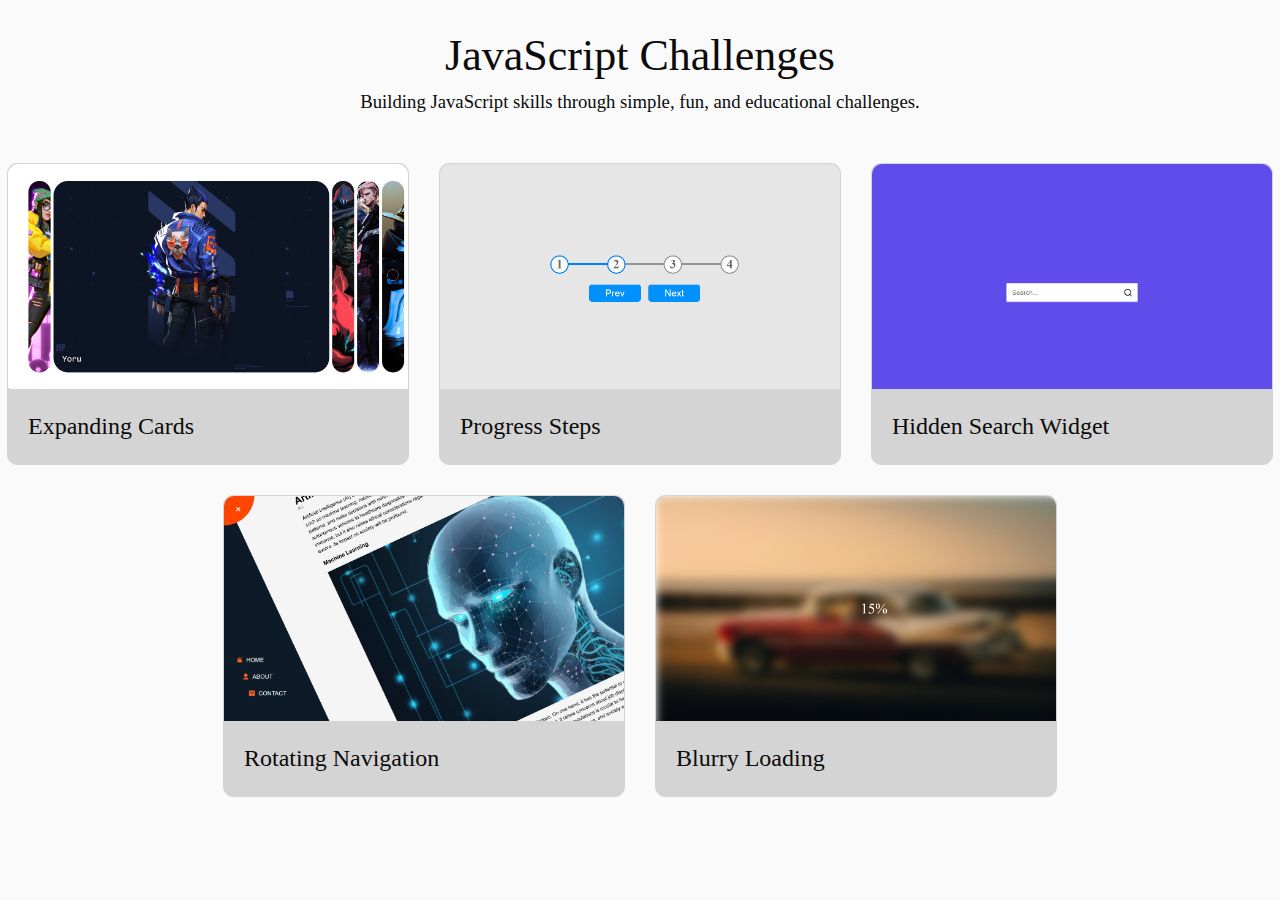
<file: index.html>
<!DOCTYPE html>
<html lang="en">
<head>
    <meta charset="UTF-8">
    <meta name="viewport" content="width=device-width, initial-scale=1.0">
    <title>JavaScript Challenges</title>
    <link rel="stylesheet" href="style.css">
</head>
<body>
    <div id="main">
        <div class="header">
            <h1>JavaScript Challenges</h1>
            <h3>Building JavaScript skills through simple, fun, and educational challenges.</h3>
        </div>
        <div class="projects">
            <a href="./projects/project1/index.html" class="p p1">
                <img src="./projects/project1/p1.png" alt="">
                <h2>Expanding Cards</h2>
            </a>
            <a href="./projects/project2/index.html" class="p p2">
                <img src="./projects/project2/p2.png" alt="">
                <h2>Progress Steps</h2>
            </a>
            <a href="./projects/project3/index.html" class="p p3">
                <img src="./projects/project3/p3.png" alt="">
                <h2>Hidden Search Widget</h2>
            </a>
            <a href="./projects/project4/index.html" class="p p4">
                <img src="./projects/project4/p4.png" alt="">
                <h2>Rotating Navigation</h2>
            </a>
            <a href="./projects/project5/index.html" class="p p5">
                <img src="./projects/project5/p5.png" alt="">
                <h2>Blurry Loading</h2>
            </a>
        </div>
    </div>
</body>
</html>
</file>
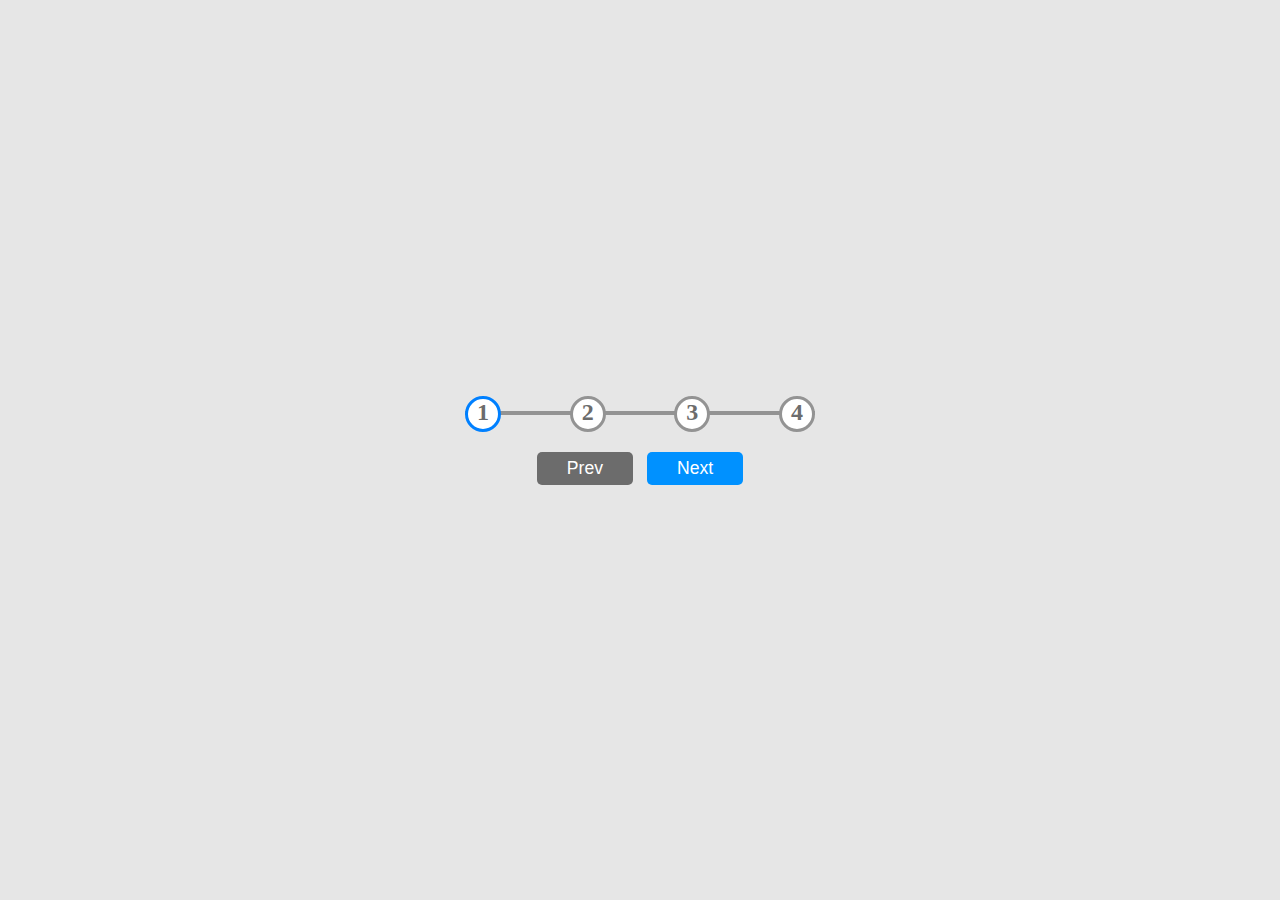
<file: projects/project2/index.html>
<!DOCTYPE html>
<html lang="en">
<head>
    <meta charset="UTF-8">
    <meta name="viewport" content="width=device-width, initial-scale=1.0">
    <title>Document</title>
    <link rel="stylesheet" href="style.css">
</head>
<body>
    <div class="main">
        <div class="cont">
            <div class="barAlt"></div>
            <div class="barMain"></div>
            <h2 class="item i1 active">1</h2>
            <h2 class="item i2">2</h2>
            <h2 class="item i3">3</h2>
            <h2 class="item i4">4</h2>
        </div>
        <div class="btns">
            <button class="btnP">Prev</button>
            <button class="btnN">Next</button>
        </div>
    </div>
    <script src="script.js"></script>
</body>
</html>
</file>
<file: style.css>
*{
    margin: 0;
    padding: 0;
    font-family: "montserrat";
    color: #0b0b0b;
}
html, body{
    height: 100%;
    width: 100%;
    background-color: #fafafa;
    
}
#main{
    height: 100%;
    width: 100%;
}
.header{
    height:fit-content;
    align-content: center;
    justify-items: center;
    padding: 30px 0px;
}
.header h1{
    font-weight: 500;
    font-size: 2.75em;
    margin-bottom: 10px;
    padding: 0 20px;
}
.header h3{
    font-weight: 400;
    padding: 0 20px;
}
.projects{
    height: fit-content;
    width: 100%;
    display: flex;
    gap: 30px;
    flex-wrap: wrap;
    justify-content: center;
    align-items: center;
    padding: 20px 0px;
}
.p{
    width: 400px;
    height: 300px;
    background-color: #d4d4d4;
    border-radius: 10px;
    border: 1px solid #d4d4d4;
}
.p img{
    height: 75%;
    width: 100%;
    object-fit: cover;
    border-top-left-radius: 10px;
    border-top-right-radius: 10px;
    object-position: 0 0;
}
.p h2{
    margin: 20px;
    font-weight: 500;
}
a{
    text-decoration: none;
}

@media (max-width:680px) {
    .p{
        width: 350px;
        height: 270px;
    }
    .p h2{
        margin: 15px;
    }
}
</file>
<file: projects/project2/style.css>
*{
    margin: 0;
    padding: 0;
}
html, body{
    height: 100%;
    width: 100%;
    background-color: #e6e6e6;
}
.main{
    height: 100%;
    width: 100%;
    justify-items: center;
    align-content: center;
}
.cont{
    width: 350px;
    display: flex;
    justify-content: space-between;
    position: relative;
}
.barAlt{
    position: absolute;
    bottom: 45%;
    width: 100%;
    height: 4px;
    background-color: #939393;
    z-index: 0;
    
}
.barMain{
    position: absolute;
    bottom: 45%;
    height: 4px;
    margin-left: 2px;
    width: 30%;
    background-color: #0080ff;
    z-index: 1;
    transition: 0.4s ease 0.2s;
}
.item{
    border: 3px solid #939393;
    aspect-ratio: 1/1;
    width: 30px;
    text-align: center;
    border-radius: 50%;
    background-color: #fff;
    z-index: 2;
    color: #6c6c6c;
     transition: 0.4s ease;
}
.active{
    border: 3px solid #0080ff;
    transition: 0.7s ease-in-out 0.2s;
}
.btns{
    margin: 20px;
}
.btns button{
    padding: 6px 30px;
    margin: 0px 5px;
    border-radius: 5px;
    font-size: 1.1em;
    color: #fff;
    border: none;
    cursor: pointer;
    transition: 0.2s ease;
}
.btnN{
    background: #0091ff;
}
.btns button:hover{
    background: #006cbe;
}
</file>
